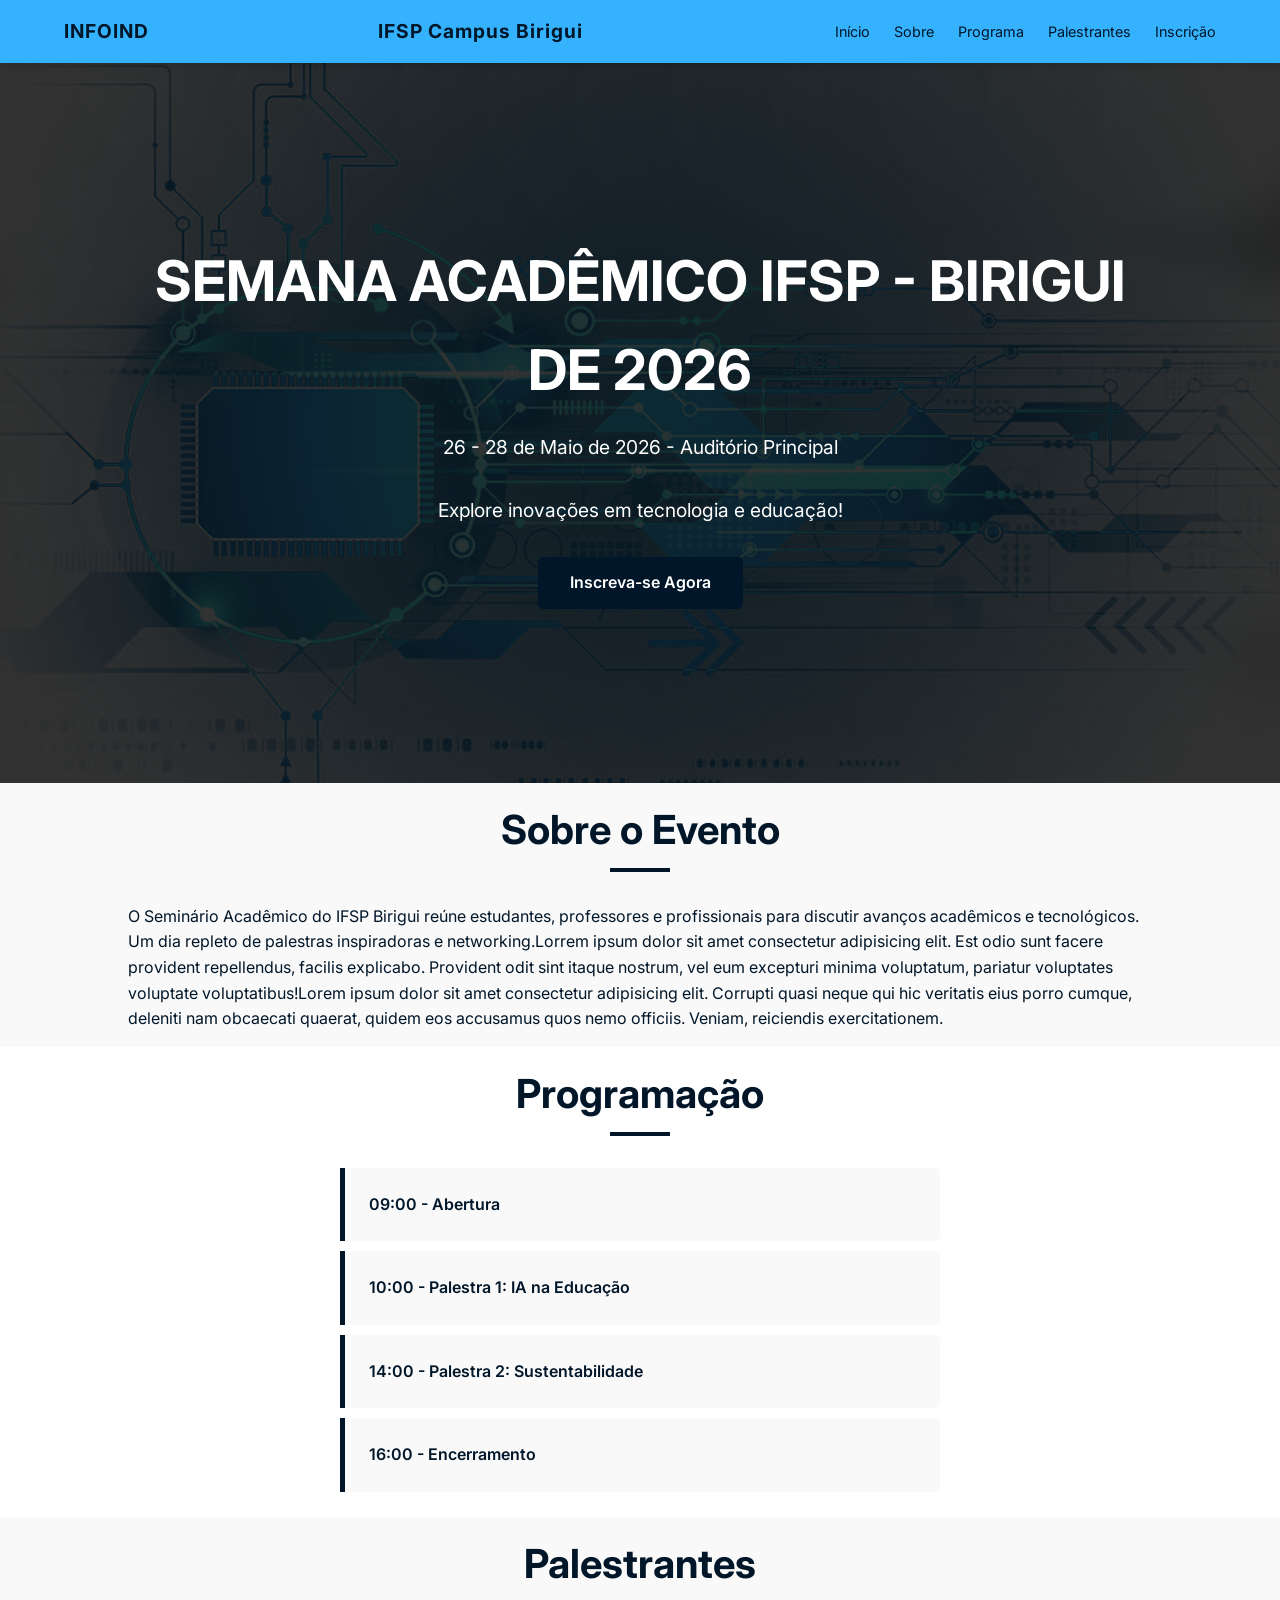
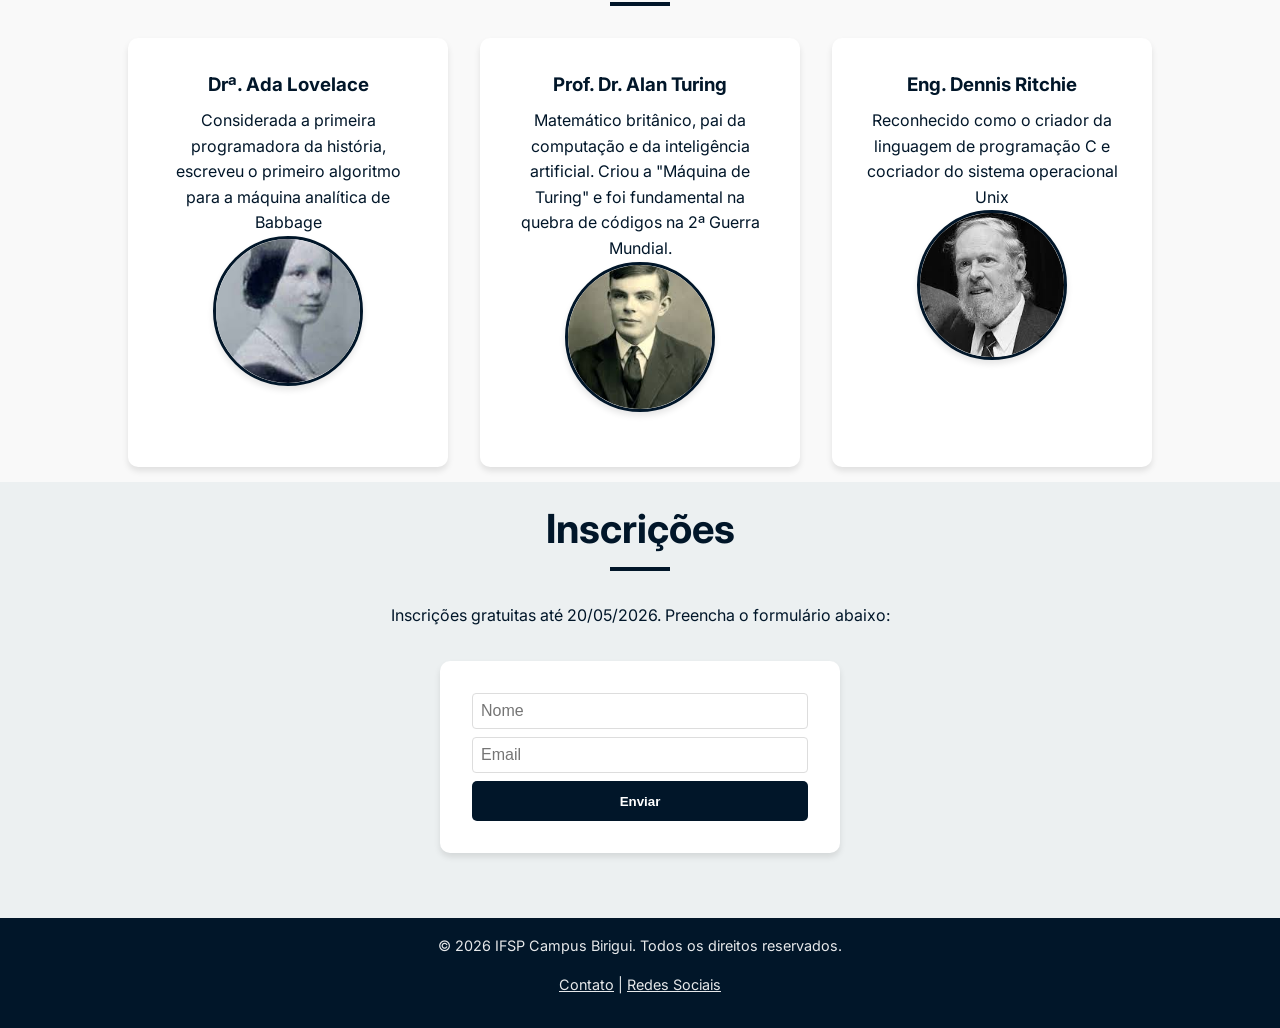
<file: index.html>
<!DOCTYPE html>
<html lang="pt-BR">
<head>
    <meta charset="UTF-8">
    <meta name="viewport" content="width=device-width, initial-scale=1.0">
    <link rel="stylesheet" href="style.css">
    <title>Seminário Acadêmico IFSP Birigui 2024</title>
    
</head>
<body>
    <header>
        <h1>INFOIND</h1>
        <h1>IFSP Campus Birigui</h1>
        <nav>
            <ul>
                <li><a href="#info">Início</a></li>
                <li><a href="#sobre">Sobre</a></li>
                <li><a href="#programa">Programa</a></li>
                <li><a href="#palestrantes">Palestrantes</a></li>
                <li><a href="#inscricao">Inscrição</a></li>
            </ul>
        </nav>
    </header>

    <main>
        <section id="info">
            <h1>Semana Acadêmico IFSP - Birigui de 2026</h1>
            <p>26 - 28 de Maio de 2026 - Auditório Principal</p>
            <p>Explore inovações em tecnologia e educação!</p>
            <a href="#inscricao" class="btn">Inscreva-se Agora</a>
        </section>

        <section id="sobre">
            <h2>Sobre o Evento</h2>
            <p>O Seminário Acadêmico do IFSP Birigui reúne estudantes, professores e profissionais para discutir avanços acadêmicos e tecnológicos. Um dia repleto de palestras inspiradoras e networking.Lorrem ipsum dolor sit amet consectetur adipisicing elit. Est odio sunt facere provident repellendus, facilis explicabo. Provident odit sint itaque nostrum, vel eum excepturi minima voluptatum, pariatur voluptates voluptate voluptatibus!Lorem ipsum dolor sit amet consectetur adipisicing elit. Corrupti quasi neque qui hic veritatis eius porro cumque, deleniti nam obcaecati quaerat, quidem eos accusamus quos nemo officiis. Veniam, reiciendis exercitationem.</p>
        </section>

        <section id="programa">
            <h2>Programação</h2>
            <ul>
                <li>09:00 - Abertura</li>
                <li>10:00 - Palestra 1: IA na Educação</li>
                <li>14:00 - Palestra 2: Sustentabilidade</li>
                <li>16:00 - Encerramento</li>
            </ul>
        </section>

        <section id="palestrantes">
            <h2>Palestrantes</h2>
            <div class="grid">
                <article>                    
                    <h3>Drª. Ada Lovelace</h3>
                    <p>Considerada a primeira programadora da história, escreveu o primeiro algoritmo para a máquina analítica de Babbage</p>
                    <img src="Imagens/Ada.jpg" alt="Foto da Drª. Ada Lovelace" style="">
                </article>
                <article>
                    <h3>Prof. Dr. Alan Turing</h3>
                    <p>Matemático britânico, pai da computação e da inteligência artificial. Criou a "Máquina de Turing" e foi fundamental na quebra de códigos na 2ª Guerra Mundial.</p>
                    <img src="Imagens/Alan.jpg" alt="Foto do Prof. Dr. Alan Turing" style=""> 
                </article>
                <article>
                    <h3>Eng. Dennis Ritchie</h3>
                    <p>Reconhecido como o criador da linguagem de programação C e cocriador do sistema operacional Unix</p>
                    <img src="Imagens/Dennis.jpg" alt="Foto do Eng. Dennis Ritchie" style="">
                </article>
            </div>
        </section>

        <section id="inscricao">
            <h2>Inscrições</h2>
            <p>Inscrições gratuitas até 20/05/2026. Preencha o formulário abaixo:</p>
            <!-- Placeholder for form -->
            <form style="max-width: 400px;">
                <input type="text" placeholder="Nome" style="width:100%; margin-bottom:0.5rem; padding:0.5rem;">
                <input type="email" placeholder="Email" style="width:100%; margin-bottom:0.5rem; padding:0.5rem;">
                <button type="submit" class="btn" style="width:100%;">Enviar</button>
            </form>
        </section>
    </main>

    <footer>
        <p>&copy; 2026 IFSP Campus Birigui. Todos os direitos reservados.</p>
        <p><a href="#" style="color:white;">Contato</a> | <a href="#" style="color:white;">Redes Sociais</a></p>
    </footer>
</body>
</html>
</file>
<file: style.css>
/* 1. CONFIGURAÇÕES GLOBAIS E VARIÁVEIS */

/* Importação da fonte Inter via Google Fonts para uma tipografia moderna e legível */
@import url('https://fonts.googleapis.com/css2?family=Inter:wght@300;400;600;700&display=swap');

:root {
    /* Variáveis para manter a consistência de cores em todo o documento */
    --primary-color: #011629ff;   /* Azul petróleo */
    --secondary-color: #34b2feff; /* Azul claro para contraste e seriedade */
    --accent-color: #e74c3c;    /* Vermelho para destaques pontuais */
    --text-dark: #011629ff;      /* Azul petróleo para o corpo do texto */
    --text-light: #ffffff;     /* Branco para textos sobre fundos escuros */
    --bg-light: #f9f9f9;       /* Fundo cinza muito claro para evitar cansaço visual */
    --shadow: 0 4px 6px rgba(0, 0, 0, 0.1); /* Sombra suave para profundidade */
    --transition: all 0.3s ease; /* Tempo padrão para todas as animações/hovers */
}

/* Reset básico para garantir que o site pareça igual em todos os navegadores */
* {
    margin: 0;      /* Remove margens padrão */
    padding: 0;     /* Remove espaçamentos internos padrão */
    box-sizing: border-box; /* Garante que padding/border não aumentem o tamanho total do elemento */
}

body {
    font-family: 'Inter', sans-serif; /* Aplica a fonte importada ao site todo */
    line-height: 1.6;               /* Espaçamento entre linhas para melhor leitura */
    color: var(--text-dark);        /* Aplica a cor de texto padrão */
    background-color: var(--bg-light); /* Define a cor de fundo da página */
    scroll-behavior: smooth;        /* Suaviza o movimento ao clicar nos links da Nav */
}

/* 2. CABEÇALHO (HEADER) E NAVEGAÇÃO */

header {
    background-color: var(--secondary-color); /* Fundo escuro profissional */
    color: var(--text-light);                 /* Texto branco */
    padding: 1rem 5%;                         /* Espaçamento interno (16px topo/base, 5% laterais) */
    position: sticky;                         /* Mantém o menu fixo no topo ao rolar */
    top: 0;                                   /* Alinha o menu fixo no topo */
    z-index: 1000;                            /* Garante que o menu fique acima de todos os elementos */
    display: flex;                            /* Ativa o Flexbox para alinhar Logo e Nav */
    justify-content: space-between;           /* Empurra a Logo para a esquerda e Nav para a direita */
    align-items: center;                      /* Alinha os itens verticalmente ao centro */
    box-shadow: var(--shadow);                /* Sombra para separar o menu do conteúdo */
}

header h1 {
    font-size: 1.2rem;     /* Tamanho da logo discreto e elegante */
    font-weight: 700;      /* Negrito forte */
    letter-spacing: 1px;   /* Pequeno espaçamento entre letras para ar tecnológico */
    color: var(--text-dark); 
}

nav ul {
    display: flex;         /* Coloca os itens do menu um ao lado do outro */
    list-style: none;      /* Remove as bolinhas da lista */
    color:#011629ff;
}

nav ul li {
    margin-left: 1.5rem;   /* Espaçamento entre cada link do menu */
    color:#011629ff;
}

nav ul li a {
    color: var(--text-dark);    /* Cor branca para os links */
    text-decoration: none;       /* Remove o sublinhado padrão */
    font-weight: 400;            /* Espessura de fonte normal */
    font-size: 0.9rem;           /* Tamanho levemente reduzido para elegância */
    transition: var(--transition); /* Suaviza a troca de cor no hover */
}

nav ul li a:hover {
    color: white; /* Muda para Branco ao passar o mouse */
}

/* 3. ESTRUTURA DE SEÇÕES E TÍTULOS */

section {
    padding: 15px 10%; /* Espaçamento generoso entre seções para o design "respirar" */
}

h2 {
    font-size: 2.5rem;    /* Títulos de seção grandes e impactantes */
    margin-bottom: 2rem;  /* Espaço abaixo do título */
    text-align: center;   /* Centraliza o título */
    position: relative;   /* Base para o elemento decorativo (after) */
    padding-bottom: 10px;
}

/* Detalhe visual: barrinha Azul Petróleo abaixo de cada H2 */
h2::after {
    content: '';
    width: 60px;
    height: 4px;
    background: var(--primary-color);
    position: absolute;
    bottom: 0;
    left: 50%;
    transform: translateX(-50%); /* Centraliza perfeitamente a barra */
}

/* 4. SEÇÃO HERO (INÍCIO) */

#info {
    /* Gradiente escuro sobre imagem de fundo para garantir contraste do texto */
    background: linear-gradient(rgba(0,0,0,0.8), rgba(0,0,0,0.8)), 
                url('Imagens/3.png');
    background-size: cover;      /* A imagem cobre toda a área disponível */
    background-position: center; /* Centraliza a imagem de fundo */
    height: 80vh;                /* Ocupa 80% da altura da tela */
    display: flex;
    flex-direction: column;      /* Alinha itens em coluna (H1, P, Botão) */
    justify-content: center;     /* Centraliza verticalmente */
    align-items: center;         /* Centraliza horizontalmente */
    text-align: center;
    color: var(--text-light);
}

#info h1 {
    font-size: 3.5rem;      /* Título principal gigante */
    margin-bottom: 1rem;
    text-transform: uppercase; /* Letras maiúsculas para autoridade */
}

#info p {
    font-size: 1.2rem;
    margin-bottom: 2rem;
}

/* 5. COMPONENTES: BOTÕES */

.btn {
    display: inline-block;
    background-color: var(--primary-color); /* Fundo Azul petróleo */
    color: white;                           /* Texto branco */
    padding: 0.8rem 2rem;                   /* Tamanho do botão */
    text-decoration: none;                  /* Sem sublinhado */
    border-radius: 5px;                     /* Cantos levemente arredondados */
    font-weight: 600;                       /* Texto em semi-negrito */
    transition: var(--transition);          /* Suaviza efeito de hover */
    border: none;
    cursor: pointer;
}

.btn:hover {
    background-color: #34b2feff;      /* Troca o azul ao passar o mouse */
    color: var(--text-dark);
    transform: translateY(-2px);    /* Efeito de "levantar" o botão */
    box-shadow: 0 5px 15px rgba(0,0,0,0.3); /* Sombra aumenta no hover */
}

/* 6. SEÇÃO PROGRAMA */

#programa {
    background-color: white;
}

#programa ul {
    list-style: none;
    max-width: 600px; /* Limita a largura para não ficar muito esticado */
    margin: 0 auto;   /* Centraliza a lista na página */
}

#programa li {
    background: var(--bg-light);         /* Fundo cinza claro */
    margin-bottom: 10px;                 /* Espaço entre os horários */
    padding: 1.5rem;                     /* Espaço interno */
    border-left: 5px solid var(--primary-color); /* Destaque Azul petróleo na esquerda */
    border-radius: 0 5px 5px 0;          /* Arredonda apenas o lado direito */
    font-weight: 600;
    display: flex;                       /* Alinha horário e título do evento */
    justify-content: space-between;      /* Empurra o texto para as extremidades */
}

/* 7. GRID DE PALESTRANTES */

.grid {
    display: grid; /* Ativa o CSS Grid */
    /* Cria colunas responsivas: mínimo 250px, máximo 1 fração do espaço */
    grid-template-columns: repeat(auto-fit, minmax(250px, 1fr));
    gap: 2rem;     /* Espaçamento entre os cards de palestrantes */
}

article {
    background: white;
    padding: 2rem;
    border-radius: 10px;
    text-align: center;
    box-shadow: var(--shadow);      /* Sombra leve para efeito de card */
    transition: var(--transition); /* Suaviza o movimento de hover */
}

article:hover {
    transform: translateY(-10px); /* Card sobe ao passar o mouse */
}

article h3 {
    color: var(--primary-color);
    margin-bottom: 0.5rem;
}

/* Estilização das Imagens (Baseado na sua seleção no Guia) */
img {
    width: 150px;           /* Largura fixa para manter o círculo perfeito */
    height: 150px;          /* Altura fixa */
    object-fit: cover;      /* Corta a imagem para preencher o círculo sem distorcer */
    border-radius: 50%;     /* Transforma o quadrado em um círculo perfeito */
    border: 3px solid var(--primary-color); /* Borda Azul petróleo ao redor da foto */
    margin-bottom: 1rem;    /* Espaço entre a foto e o nome do palestrante */
    box-shadow: var(--shadow); /* Profundidade na imagem */
}

/* 8. FORMULÁRIO DE INSCRIÇÃO */

#inscricao {
    background-color: #ecf0f1; /* Fundo levemente diferente para destacar o formulário */
    display: flex;
    flex-direction: column;
    align-items: center;
}

#inscricao form {
    background: white;
    padding: 2rem;
    border-radius: 10px;
    box-shadow: var(--shadow);
    margin-top: 2rem;
    width: 100%;       /* Ocupa a largura total do container pai (limitado no HTML) */
    margin-bottom: 50px;
}

form input {
    border: 1px solid #ddd !important; /* Borda cinza clara */
    border-radius: 4px;                /* Cantos arredondados nos campos */
    font-size: 1rem;
    padding: 0.8rem;                   /* Aumenta a área de clique/digitação */
}

form input:focus {
    outline: none;                    /* Remove a borda azul padrão do navegador */
    border-color: var(--primary-color) !important; /* Muda borda para Azul petróleo ao focar */
}

/* 9. RODAPÉ (FOOTER) */

footer {
    background-color: var(--primary-color);
    color: var(--text-light);
    text-align: center;
    padding: 1rem 0;
}

footer p {
    margin-bottom: 1rem;
    font-size: 0.9rem;
    opacity: 0.9; /* Texto levemente transparente para menos peso visual */
}

/* 10. RESPONSIVIDADE (MOBILE-FIRST) */

/* Regras aplicadas quando a tela for menor que 768px (Tablets e Celulares) */
@media (max-width: 768px) {
    header {
        flex-direction: column; /* Logo acima do menu no celular */
        padding: 1rem;
    }
    
    nav ul {
        margin-top: 1rem;       /* Espaço entre a logo e o menu */
    }
    
    nav ul li {
        margin: 0 0.7rem;       /* Reduz espaço entre links para caber na tela */
    }

    #info h1 {
        font-size: 2.2rem;      /* Diminui o título principal em telas pequenas */
    }
    
    section {
        padding: 50px 5%;       /* Reduz as margens laterais no celular */
    }
}
</file>
